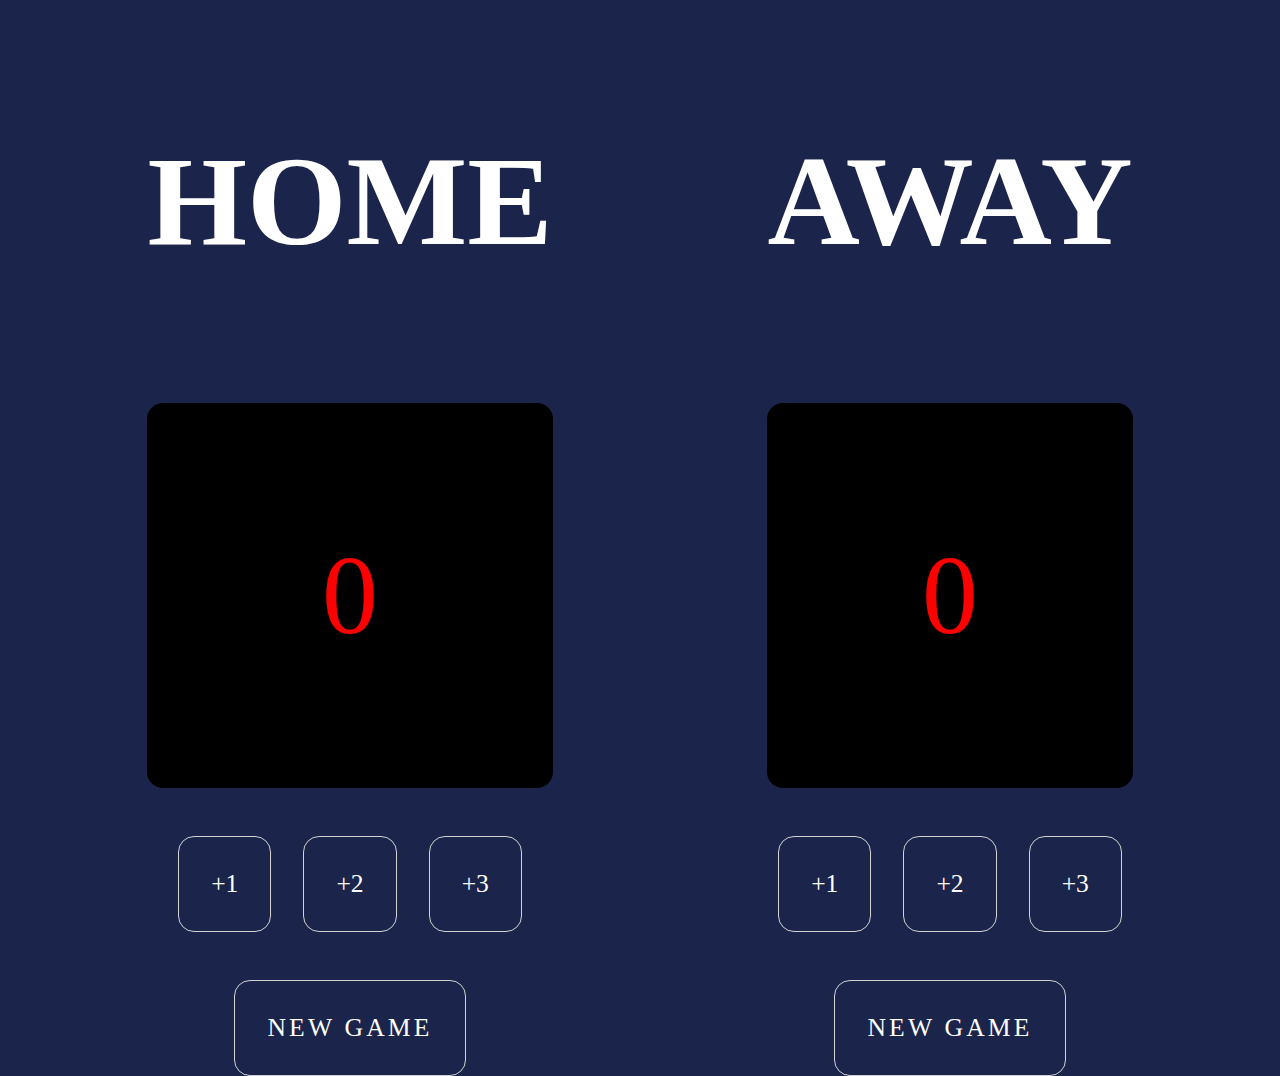
<file: Day 1 - 10/Day-3 Basketball Scoreboard/index.html>
<!DOCTYPE html>
<html lang="en">

<head>
    <meta charset="UTF-8">
    <meta http-equiv="X-UA-Compatible" content="IE=edge">
    <meta name="viewport" content="width=device-width, initial-scale=1.0">
    <link rel="stylesheet" href="styles.css">
    <title>Basketball Scoreboard</title>
</head>

<body>
    <div class="container">
        <div class="team-containers">
            <h3>HOME </h3>
            <div id="score-box" class="score-box">0</div>
            <div class="button-box">
                <button class="plus-1 btn" onclick="plus1()">+1</button>
                <button class="plus-2 btn" onclick="plus2()">+2</button>
                <button class="plus-3 btn" onclick="plus3()">+3</button>
            </div>
            <button id="reset" class="reset" onclick="reset()">NEW GAME</button>

        </div>

        <div class="team-containers">
            <h3>AWAY</h3>
            <div id="score-box1" class="score-box">0</div>
            <div class="button-box">
                <button class="plus-1 btn" onclick="add1()">+1</button>
                <button class="plus-2 btn" onclick="add2()">+2</button>
                <button class="plus-3 btn" onclick="add3()">+3</button>
            </div>
            <button id="reset" class="reset" onclick="reset1()">NEW GAME</button>
        </div>
    </div>

    <script src="app.js"></script>
</body>

</html>
</file>
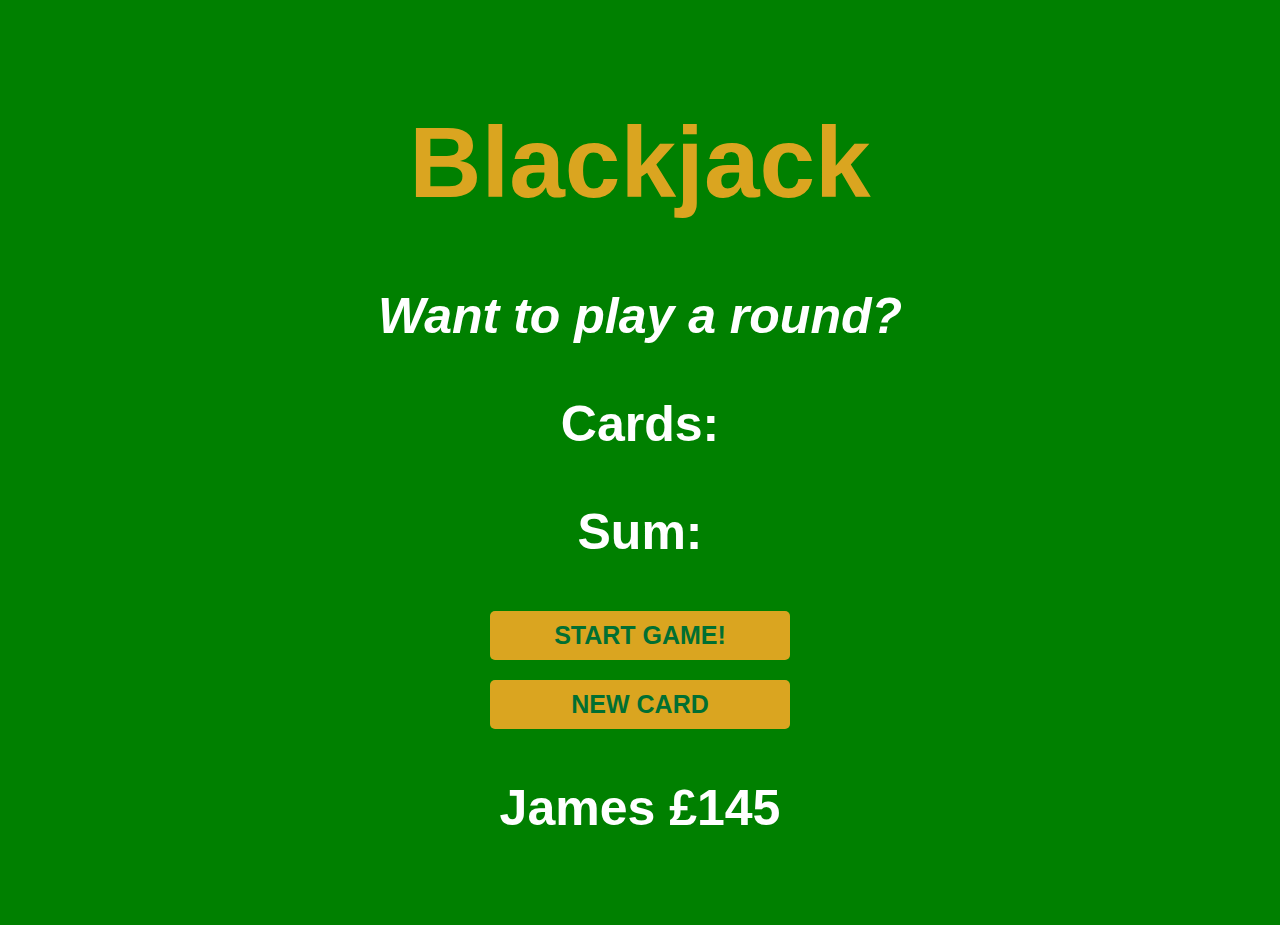
<file: Day 1 - 10/Day-4 Blackjack Game /index.html>
<!DOCTYPE html>
<html lang="en">

<head>
    <meta charset="UTF-8">
    <meta http-equiv="X-UA-Compatible" content="IE=edge">
    <meta name="viewport" content="width=device-width, initial-scale=1.0">
    <link rel="stylesheet" href="styles.css">
    <title>Blackjack Game</title>
</head>

<body>

    <h1>Blackjack</h1>
    <p id="message-el">Want to play a round?</p>
    <p id="cards-el">Cards:</p>
    <p id="sum-el">Sum:</p>

    <div class="buttons">
        <button id="start-game" class="startgame" onclick="startGame()">START GAME!</button>
        <button id="new-card" class="newcard" onclick="newCard()">NEW CARD</button>
    </div>
    <div class="player">
        <p id="player-el"></p>
    </div>


    <script src="app.js"></script>
</body>

</html>
</file>
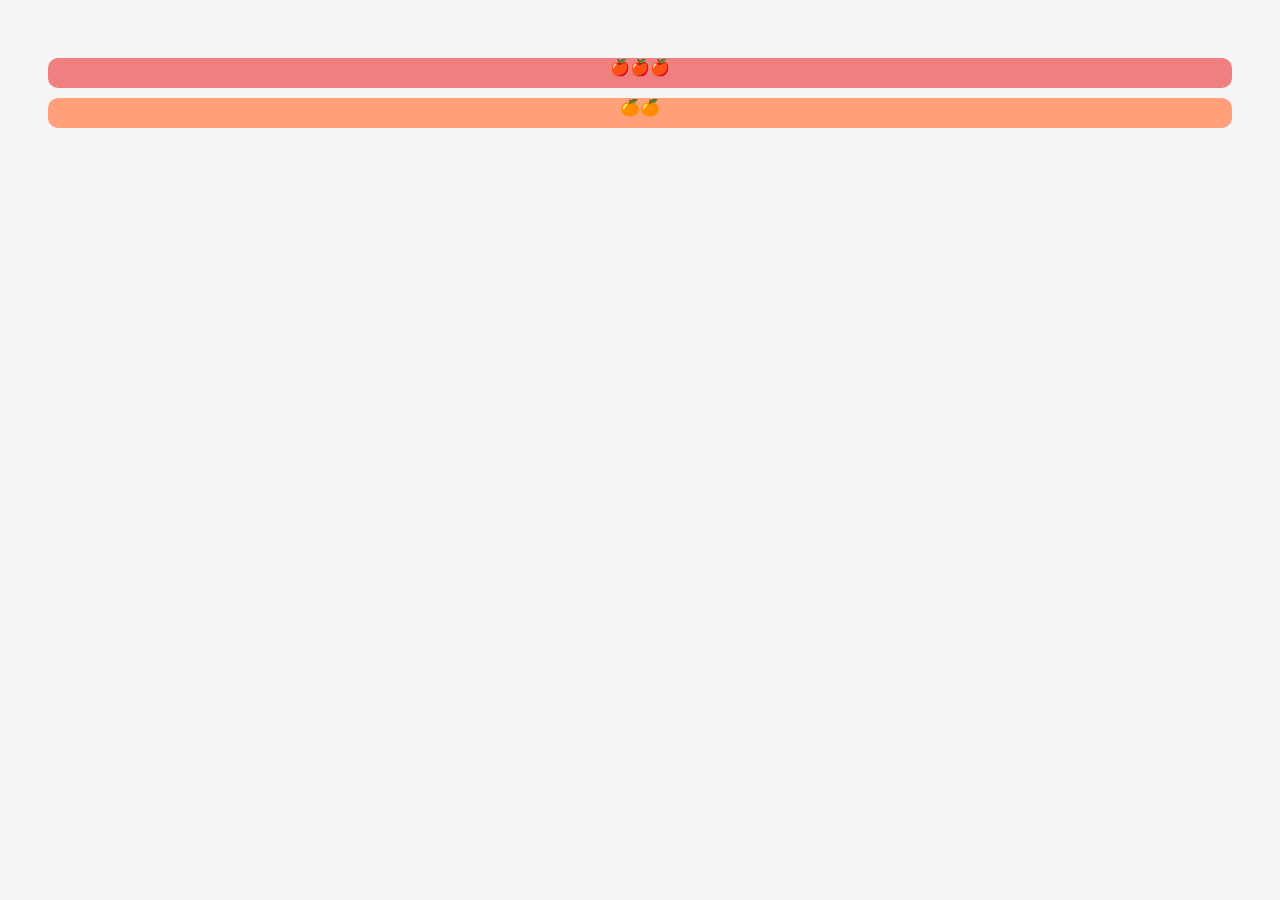
<file: Day 1 - 10/Day-5 fruit-sorter/index.html>
<!DOCTYPE html>
<html lang="en">

<head>
    <meta charset="UTF-8">
    <meta http-equiv="X-UA-Compatible" content="IE=edge">
    <meta name="viewport" content="width=device-width, initial-scale=1.0">
    <link rel="stylesheet" href="styles.css">
    <title>Fruit Sorter</title>
</head>

<body>
    <div id="apple-shelf"></div>
    <div id="orange-shelf"></div>
    <script src="app.js"></script>
</body>

</html>
</file>
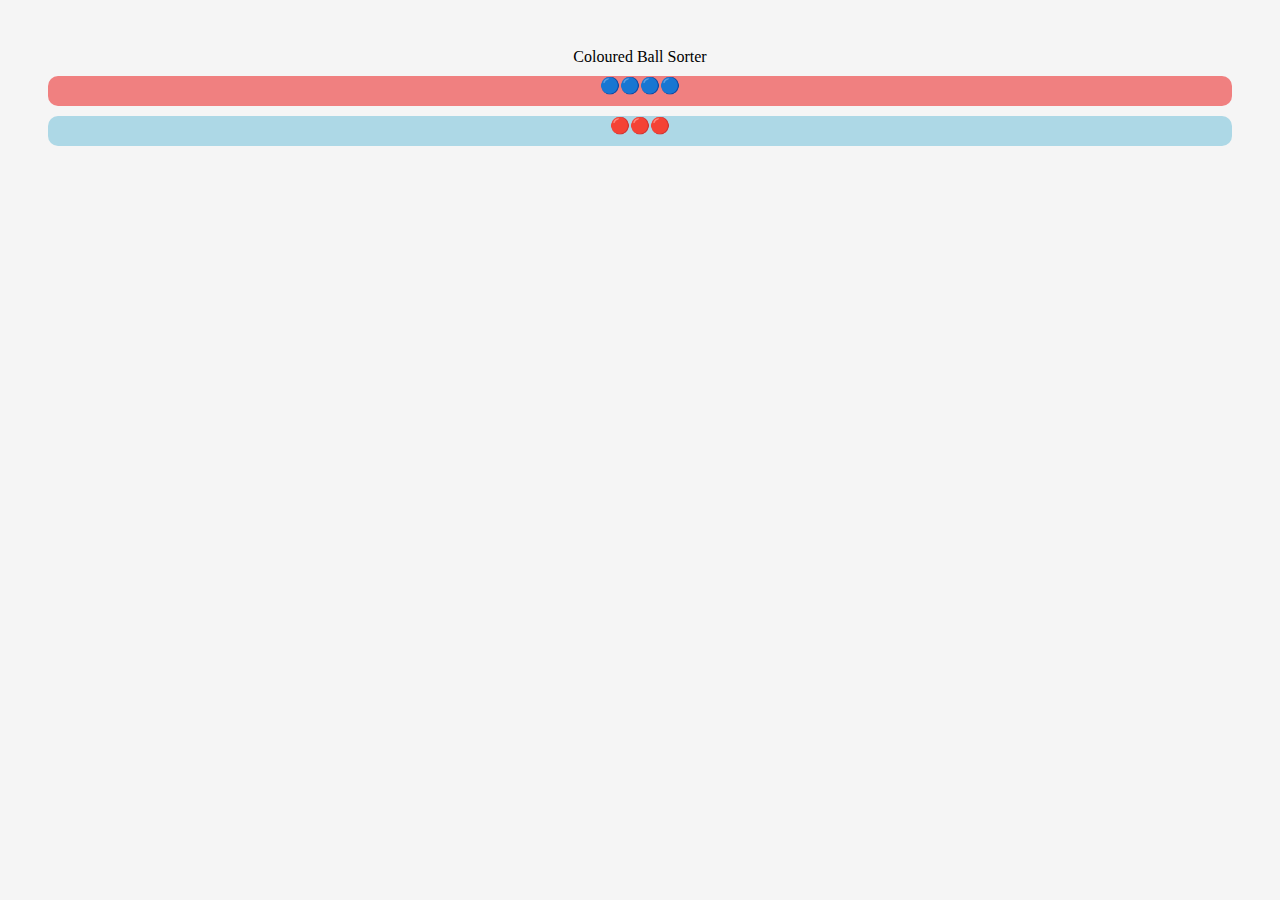
<file: Day 1 - 10/Day-7 Ball sorter/index.html>
<!DOCTYPE html>
<html lang="en">

<head>
    <meta charset="UTF-8">
    <meta http-equiv="X-UA-Compatible" content="IE=edge">
    <meta name="viewport" content="width=device-width, initial-scale=1.0">
    <link rel="stylesheet" href="styles.css" <title>Coloured Ball Sorter</title>
</head>

<body>
    <div id="red-shelf"></div>
    <div id="blue-shelf"></div>

    <script src="app.js"></script>
</body>

</html>
</file>
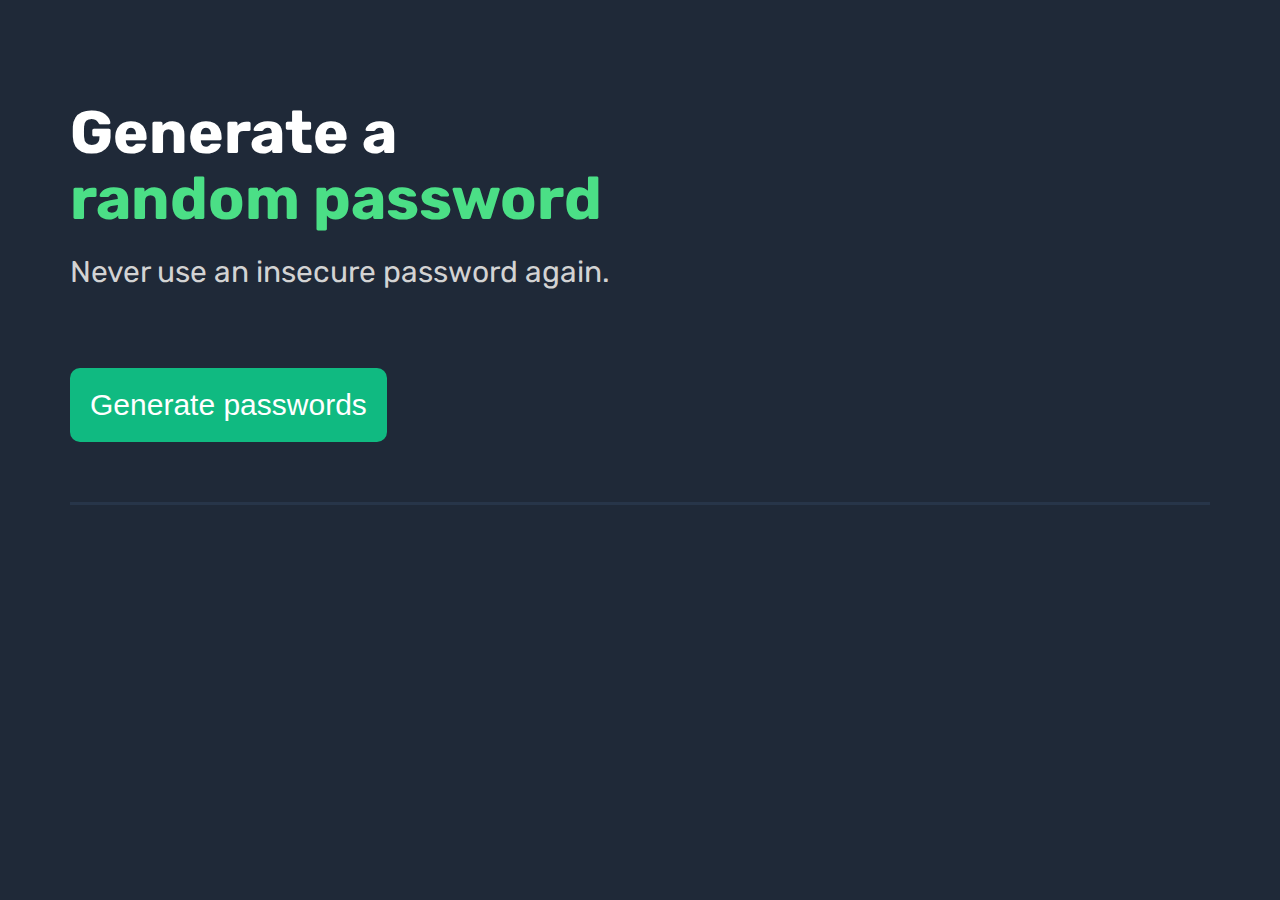
<file: Day 1 - 10/Day-8 Password Generator/index.html>
<!DOCTYPE html>
<html lang="en">

<head>
    <meta charset="UTF-8">
    <meta http-equiv="X-UA-Compatible" content="IE=edge">
    <meta name="viewport" content="width=device-width, initial-scale=1.0">
    <link rel="stylesheet" href="styles.css">
    <title>Password Generator</title>
</head>

<body>
    <div class="main-wrapper">
        <header class="header">
            <h1 class="headline">Generate a <br>
                <span class="touch-up">random password</span>
            </h1>
            <p class="sub-text">Never use an insecure password again.</p>
        </header>
        <section class="gen-password">
            <button id="btn" class="btn">Generate passwords</button>
        </section>
        <div class="line"></div>
        <section class="password-outputs">
            <p id="password-1" class="password-one"></p>
            <p id="password-2" class="password-two"></p>
        </section>
    </div>
    <script src="app.js"></script>
</body>

</html>
</file>
<file: Day 1 - 10/Day-3 Basketball Scoreboard/styles.css>
body {
    margin: 0;
    font-family: Verdana, sans-serif;
    background-color: #1B244A;
}

.container {
    display: flex;
    max-width: 1200px;
    margin: 0 auto;
    justify-content: space-around;
    background-color: #1B244A;
    height: 100vh;
}

.team-containers {
    text-align: center;
}

h3 {
    color: #fff;
    font-size: 8rem;
    font-family: Verdana;
}

.score-box{
    background-color: black;
   
    padding: 8rem;
    border-radius: 1rem;
    margin-bottom: 3rem;
}

button {
    color: white;
}

.button-box {
    display: flex;
    justify-content: center;
    gap: 2rem;
}

.btn{
    
    background-color: #1B244A;
    border: 1px solid lightgrey;
    border-radius: 1rem;
    padding: 2rem 2rem;
    color: #fff;
    font-size: 1.6rem;
    font-family: "Cursed Timer ULiL";
}

.reset {
    margin-top: 3rem;
    background-color: #1B244A;
    border: 1px solid lightgrey;
    border-radius: 1rem;
    padding: 2rem 2rem;
    color: #fff;
    font-size: 1.6rem;
    font-family: "Cursed Timer ULiL";
    letter-spacing: .2rem;
}
</file>
<file: Day 1 - 10/Day-4 Blackjack Game /styles.css>
body {
    font-family: 'Trebuchet MS', 'Lucida Sans Unicode', 'Lucida Grande', Arial, sans-serif;
    background-size: cover;
    font-weight: bold;
    font-size: 50px;
    color: white;
    text-align: center;
    background-color: green;
    padding: 30px;
}

h1 {
    color: goldenrod;
}

#message-el {
    font-style: italic;
}

.startgame{
color: #016f32;
font-size: 25px;
font-weight: bold;
width: 300px;
background: goldenrod;
padding: 10px 50px;
border: none;
border-radius: 5px;
}

.buttons {
    display: grid;
    grid-template-columns: repeat(1, 1fr);
    justify-items: center;
    gap: 20px;
}

.newcard{
    color: #016f32;
    font-size: 25px;
    font-weight: bold;
    width: 300px;
    background: goldenrod;
    padding: 10px 50px;
    border: none;
    border-radius: 5px;
    }

.player {
    display: grid;
    grid-template-columns: repeat(1, 1fr);
    justify-items: center;
    gap: 20px;
    color: #fff;
}
</file>
<file: Day 1 - 10/Day-5 fruit-sorter/styles.css>
body {
    padding: 40px;
    background: whitesmoke;
    text-align: center;
}

#apple-shelf {
    background: lightcoral;
    border-radius: 10px;
    height: 30px;
    margin: 10px 0;
}

#orange-shelf {
    background: lightsalmon;
    border-radius: 10px;
    height: 30px;
}
</file>
<file: Day 1 - 10/Day-7 Ball sorter/styles.css>
body {
    padding: 40px;
    background: whitesmoke;
    text-align: center;
}

#red-shelf {
    background: lightcoral;
    border-radius: 10px;
    height: 30px;
    margin: 10px 0;
}

#blue-shelf {
    background: lightblue;
    border-radius: 10px;
    height: 30px;
}
</file>
<file: Day 1 - 10/Day-8 Password Generator/styles.css>
/* 
DESIGN SETTINGS

FONT-


--- 01 TYPOGRAPHY SYSTEM ---

- FONT SIZE SYSTEM (PX)
10 / 12 / 14 / 16 / 18 / 20 / 24 / 30 / 36 / 44 / 52 / 62 / 74 / 86 / 98

- FONT WEIGHTS:
Default: 400;
medium 500
semi-bold 600
bold700

- LINE HEIGHTS:
Default: 1;
1.05
1.6
paragraph default: 1.6


--- 02 COLORS ---

PRIMARY: #0768ff (doger blue)

E67E22

- TINTS: #fdf2e9;

- SHADES: #CF711F;

- ACCENTS: 

- GREYS:
#555 #333


--- 03 SHADOWS :-moz-ui-invalid

--- 04 BORDER RADIUS --- 

--- 05 WHITESPACE --- 

- 06 SPACING SYSTEM (PX)
2 / 4 / 8 / 12 / 16 / 24 / 32 / 48 / 64 /80 /96 / 128


-- 07 BORDER RADIUS --   
DEFAULT: 9PX;
does not use REM as i don't want to scale this part of the build...


NOTE: IMAGES TAKEN FROM UNSPLASH.COM / UIFACES.CO 

*/
@import url('https://fonts.googleapis.com/css2?family=Poppins:wght@300;400&family=Roboto:ital,wght@0,100;0,300;0,900;1,100;1,300;1,400;1,500;1,700;1,900&family=Rubik:ital,wght@0,400;0,600;0,700;1,400&display=swap');

*{
    padding: 0;
    margin:0;
    box-sizing: border-box;
}

/* font-size 62.5% (gives 10px(10px / 16px = 0.625 = 62.5%) - allows me to set REM correctly for my project */
html{
    font-size: 62.5%;
}

body {
    font-family: 'Rubik', sans-serif;
    line-height: 1.7;
    font-weight: 400;
    background-color: #1f2938;
}

.main-wrapper{
    margin: 0 auto;
    padding: 0;
    max-width: 1200px;
}

.header{
    margin-top: 10rem;
    margin-left: 3rem;
    margin-right: 3rem;
    margin-bottom: 3rem;
}

.headline{
    font-size: 6rem;
    line-height: 1.1;
    color: #fff;
}

.touch-up{
    color:#4bdf86
}

.sub-text{
    margin-top: 1.5rem;
    font-size: 3rem; 
    color: lightgray;
}

/* BUTTON SECTION */

.gen-password{
    margin: 3rem;
    margin-bottom: 3rem;
    
}

.btn{
    margin-top: 4rem;
    background-color: #10ba81;
    border: none;
    border-radius: 1rem;
    color: #fff;
    padding: 2rem;
    font-size: 3rem;
}

.line{
    margin-top: 6rem;
    margin-right: 3rem;
    margin-bottom: 3rem;
    margin-left: 3rem;
    max-width: 1200px;
    border-bottom: 3px solid #273549;
}

/* password outputs */

.password-outputs{
    margin-left: 3rem;
    margin-right: 3rem;
    display: grid;
    grid-template-columns: repeat(2, 1fr);
    gap: 2rem;
}

.password-one{
    margin-top: 4rem;
    background-color: #273549;
    border-radius: 1rem;
    color: #fff;
    font-size: 3rem;
    padding-left: 1.5rem;
    padding-right: 1.5rem;
    text-align: center;
    letter-spacing: .5rem;
}

.password-two{
    margin-top: 4rem;
    background-color: #273549;
    border-radius: 1rem;
    color: #fff;
    font-size: 3rem;
    padding-left: 1.5rem;
    padding-right: 1.5rem;
    text-align: center;
    letter-spacing: .5rem;
}
</file>
